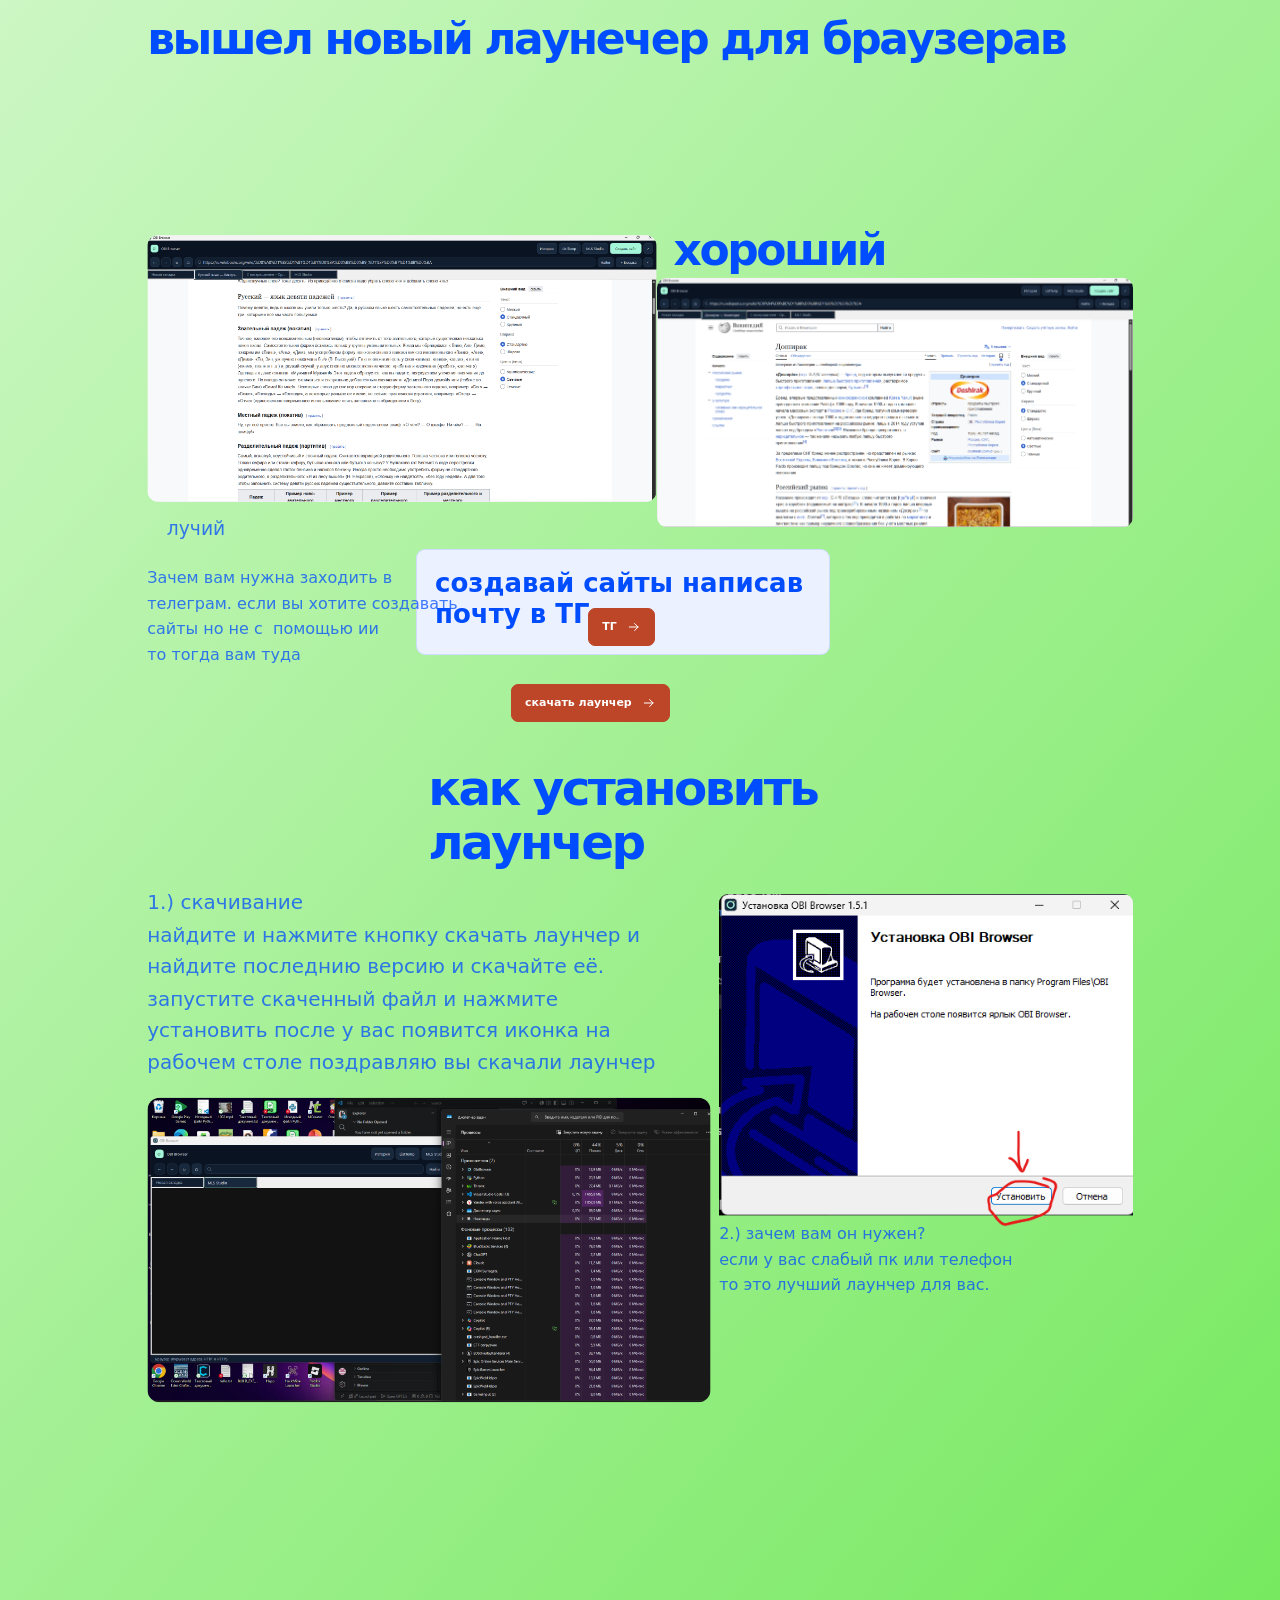
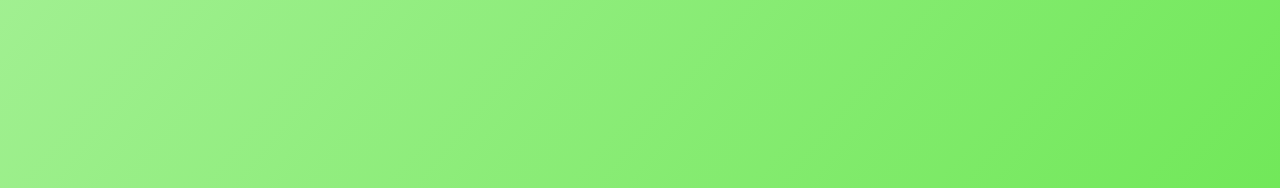
<file: index.html>
<!doctype html><html lang="ru" data-background-flow style="--bg:#ffffff;--fg:#004cff;--accent:#bd4628;--on-accent:#ffffff;--flow-gradient:linear-gradient(130deg,#ffffff 0%,#3fe01f 100%);--flow-start-x:12%;--flow-start-y:18%;--flow-end-x:88%;--flow-end-y:82%;--flow-duration:3s"><head><meta charset="utf-8"><meta name="viewport" content="width=device-width,initial-scale=1"><title>Главная · list progett</title><link rel="stylesheet" href="assets/site.css"><link rel="icon" type="image/png" href="resources/%D0%A1%D0%BD%D0%B8%D0%BC%D0%BE%D0%BA%20%D1%8D%D0%BA%D1%80%D0%B0%D0%BD%D0%B0%202026-11-12%20131618.png"></head><body><div class="frame with-free-blocks"><main class="site-main"><div class="site-flow"><section class="section"><h2 class="heading">вышел новый лаунечер для браузерав</h2></section></div><div class="free-layer"><div class="free-block free-sheet" style="--place-x:66;--place-y:0;--place-turn:0deg;--place-scale:1;--place-top:1304px;--place-width:78%"><div class="site-sheet" aria-hidden="true"></div></div><div class="free-block" style="--place-x:0;--place-y:0;--place-turn:0deg;--place-scale:1.23;--place-top:203px;--place-width:42%"><section class="section picture"><img src="resources/%D0%A1%D0%BD%D0%B8%D0%BC%D0%BE%D0%BA%20%D1%8D%D0%BA%D1%80%D0%B0%D0%BD%D0%B0%202026-11-10%20200611.png" alt=""></section></div><div class="free-block" style="--place-x:92;--place-y:0;--place-turn:0deg;--place-scale:1;--place-top:193px;--place-width:42%"><section class="section" style="--costume-outline:#41bd28" data-costume="outline"><h2 class="heading">хороший</h2></section></div><div class="free-block" style="--place-x:100;--place-y:0;--place-turn:0deg;--place-scale:1.15;--place-top:246px;--place-width:42%"><section class="section picture"><img src="resources/%D0%A1%D0%BD%D0%B8%D0%BC%D0%BE%D0%BA%20%D1%8D%D0%BA%D1%80%D0%B0%D0%BD%D0%B0%202026-11-10%20200535.png" alt=""></section></div><div class="free-block" style="--place-x:2;--place-y:0;--place-turn:0deg;--place-scale:1.2;--place-top:479px;--place-width:42%"><section class="section"><p class="text"></p></section></div><div class="free-block" style="--place-x:4;--place-y:0;--place-turn:0deg;--place-scale:1.17;--place-top:482px;--place-width:42%"><section class="section" style="--costume-outline:#2df505;--costume-shadow:0 6px 20px #0003" data-costume="outline shadow"><p class="text">лучий</p></section></div><div class="free-block" style="--place-x:47;--place-y:0;--place-turn:0deg;--place-scale:1;--place-top:517px;--place-width:42%"><article class="section card single-card"><h2>создавай сайты написав почту в TГ</h2><p></p></article></div><div class="free-block" style="--place-x:48;--place-y:0;--place-turn:0deg;--place-scale:1;--place-top:576px"><section class="section button-section"><a class="cta" href="https://web.telegram.org/k/#@VityaSiteRegisterBot" target="_blank" rel="noopener noreferrer">ТГ<svg viewBox="0 0 24 24" fill="none" stroke="currentColor" stroke-width="1.7" stroke-linecap="round" stroke-linejoin="round" aria-hidden="true"><path d="M4 12h15m-6-6 6 6-6 6"/></svg></a></section></div><div class="free-block" style="--place-x:44;--place-y:0;--place-turn:0deg;--place-scale:1;--place-top:652px"><section class="section button-section"><a class="cta" href="skachat.html">скачать лаунчер<svg viewBox="0 0 24 24" fill="none" stroke="currentColor" stroke-width="1.7" stroke-linecap="round" stroke-linejoin="round" aria-hidden="true"><path d="M4 12h15m-6-6 6 6-6 6"/></svg></a></section></div><div class="free-block" style="--place-x:100;--place-y:0;--place-turn:0deg;--place-scale:1;--place-top:862px;--place-width:42%"><section class="section picture"><img src="resources/%D0%A1%D0%BD%D0%B8%D0%BC%D0%BE%D0%BA%20%D1%8D%D0%BA%D1%80%D0%B0%D0%BD%D0%B0%202026-11-10%20212129.png" alt=""></section></div><div class="free-block" style="--place-x:53;--place-y:0;--place-turn:0deg;--place-scale:1.1;--place-top:729px;--place-width:42%"><section class="section"><h2 class="heading">как установить лаунчер</h2></section></div><div class="free-block" style="--place-x:0;--place-y:0;--place-turn:0deg;--place-scale:1.25;--place-top:855px;--place-width:42%"><section class="section"><p class="text">1.) скачивание
найдите и нажмите кнопку скачать лаунчер и найдите последнию версию и скачайте её. запустите скаченный файл и нажмите установить после у вас появится иконка на рабочем столе поздравляю вы скачали лаунчер</p></section></div><div class="free-block" style="--place-x:0;--place-y:0;--place-turn:0deg;--place-scale:1;--place-top:533px;--place-width:42%"><section class="section"><p class="text">Зачем вам нужна заходить в 
телеграм. если вы хотите создавать 
сайты но не с  помощью ии
то тогда вам туда</p></section></div><div class="free-block" style="--place-x:0;--place-y:0;--place-turn:0deg;--place-scale:1.36;--place-top:1066px;--place-width:42%"><section class="section picture"><img src="resources/%D0%A1%D0%BD%D0%B8%D0%BC%D0%BE%D0%BA%20%D1%8D%D0%BA%D1%80%D0%B0%D0%BD%D0%B0%202026-11-11%20161946.png" alt=""></section></div><div class="free-block" style="--place-x:100;--place-y:0;--place-turn:0deg;--place-scale:1;--place-top:1189px;--place-width:42%"><section class="section"><p class="text">2.) зачем вам он нужен?
если у вас слабый пк или телефон 
то это лучший лаунчер для вас.</p></section></div></div></main></div><script>(function mountFreeLayout(layer) {
  const main = layer.parentElement;
  const flow = layer.previousElementSibling;
  const frame = main.parentElement;
  const view = layer.ownerDocument.defaultView;
  const viewport = layer.ownerDocument.documentElement;
  const blocks = Array.from(layer.children,node=>{
    const content = node.firstElementChild;
    const button = content.classList.contains("button-section");
    return {node,content,button,target:button ? content.firstElementChild : content};
  });
  const refresh = () => {
    const areaWidth = layer.clientWidth;
    if (!areaWidth) return;
    const geometry = blocks.map(({node,content,button,target})=>{
      const turn = parseFloat(node.style.getPropertyValue("--place-turn"))*Math.PI/180;
      const cos = Math.abs(Math.cos(turn)), sin = Math.abs(Math.sin(turn));
      const w = target.offsetWidth, h = target.offsetHeight;
      const rotatedWidth = w*cos+h*sin;
      const requestedScale = parseFloat(node.style.getPropertyValue("--place-scale")) || 1;
      const scale = Math.min(requestedScale,areaWidth/Math.max(1,rotatedWidth));
      return {
        node,scale,width:rotatedWidth*scale,height:(w*sin+h*cos)*scale,
        top:parseFloat(node.style.getPropertyValue("--place-top")),
        centerX:target.offsetLeft+w/2+(button?content.offsetLeft:0),
        centerY:target.offsetTop+h/2+(button?content.offsetTop:0)
      };
    });
    const padding = parseFloat(view.getComputedStyle(main).paddingBottom) || 0;
    const chrome = (frame.querySelector(".site-head")?.offsetHeight ?? 0)+(frame.querySelector(".site-footer")?.offsetHeight ?? 0);
    // Relative positions use the ordinary page height. New space below them
    // must not shift blocks that were already placed.
    const baseHeight = Math.max(156,viewport.clientHeight-chrome-64,flow.offsetHeight+padding-64,
      ...geometry.filter(item=>!item.node.classList.contains("free-sheet")).map(item=>item.height));
    const heightNeeded = Math.ceil(Math.max(baseHeight,...geometry.filter(item=>Number.isFinite(item.top)).map(item=>item.top+item.height)));
    main.style.setProperty("--free-height",heightNeeded+"px");
    for (const {node,scale,width,height,centerX,centerY} of geometry) {
      const style = node.style;
      style.setProperty("--fit-scale",scale);
      style.setProperty("--fit-room-x",Math.max(0,areaWidth-width)+"px");
      style.setProperty("--fit-room-y",Math.max(0,baseHeight-height)+"px");
      style.setProperty("--fit-offset-x",width/2-centerX+"px");
      style.setProperty("--fit-offset-y",height/2-centerY+"px");
      style.setProperty("--fit-center-x",centerX+"px");
      style.setProperty("--fit-right",centerX+width/2+"px");
      style.setProperty("--fit-bottom",centerY+height/2+"px");
    }
  };
  const observer = new view.ResizeObserver(refresh);
  observer.observe(layer);
  observer.observe(flow);
  observer.observe(viewport);
  for (const {target} of blocks) observer.observe(target);
  refresh();
  return {blocks,refresh};
})(document.querySelector(".free-layer"));</script></body></html>
</file>
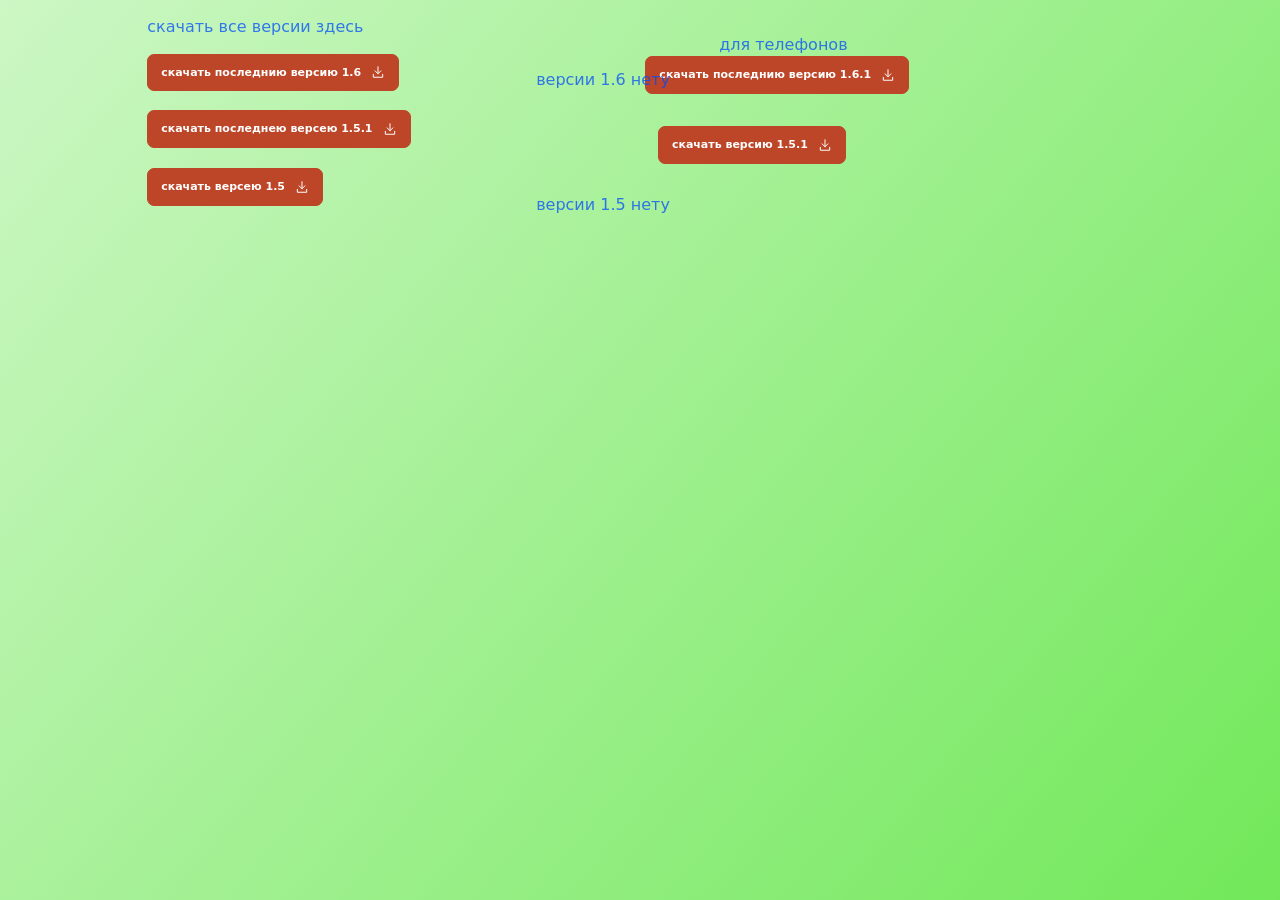
<file: skachat.html>
<!doctype html><html lang="ru" data-background-flow style="--bg:#ffffff;--fg:#004cff;--accent:#bd4628;--on-accent:#ffffff;--flow-gradient:linear-gradient(130deg,#ffffff 0%,#3fe01f 100%);--flow-start-x:12%;--flow-start-y:18%;--flow-end-x:88%;--flow-end-y:82%;--flow-duration:3s"><head><meta charset="utf-8"><meta name="viewport" content="width=device-width,initial-scale=1"><title>скачать · list progett</title><link rel="stylesheet" href="assets/site.css"><link rel="icon" type="image/png" href="resources/%D0%A1%D0%BD%D0%B8%D0%BC%D0%BE%D0%BA%20%D1%8D%D0%BA%D1%80%D0%B0%D0%BD%D0%B0%202026-11-12%20131618.png"></head><body><div class="frame with-free-blocks"><main class="site-main"><div class="site-flow"><section class="section"><p class="text">скачать все версии здесь                                                                         </p></section><section class="section button-section"><a class="cta" href="files/OBI-Browser-Setup-1.6-Windows-x64.exe" download="OBI-Browser-Setup-1.6-Windows-x64.exe">скачать последнию версию 1.6<svg viewBox="0 0 24 24" fill="none" stroke="currentColor" stroke-width="1.7" stroke-linecap="round" stroke-linejoin="round" aria-hidden="true"><path d="M12 3v12m-5-5 5 5 5-5M4 16v5h16v-5"/></svg></a></section></div><div class="free-layer"><div class="free-block" style="--place-x:0;--place-y:0;--place-turn:0deg;--place-scale:1;--place-top:78px"><section class="section button-section"><a class="cta" href="files/OBI-Browser-Setup-1.5.1-Windows-x64.exe" download="OBI-Browser-Setup-1.5.1-Windows-x64.exe">скачать последнею версею 1.5.1<svg viewBox="0 0 24 24" fill="none" stroke="currentColor" stroke-width="1.7" stroke-linecap="round" stroke-linejoin="round" aria-hidden="true"><path d="M12 3v12m-5-5 5 5 5-5M4 16v5h16v-5"/></svg></a></section></div><div class="free-block" style="--place-x:0;--place-y:0;--place-turn:0deg;--place-scale:1;--place-top:136px"><section class="section button-section"><a class="cta" href="files/OBI-Browser-Setup-1.5-Windows-x64.exe" download="OBI-Browser-Setup-1.5-Windows-x64.exe">скачать версею 1.5<svg viewBox="0 0 24 24" fill="none" stroke="currentColor" stroke-width="1.7" stroke-linecap="round" stroke-linejoin="round" aria-hidden="true"><path d="M12 3v12m-5-5 5 5 5-5M4 16v5h16v-5"/></svg></a></section></div><div class="free-block" style="--place-x:100;--place-y:0;--place-turn:0deg;--place-scale:1;--place-top:0px;--place-width:42%"><section class="section"><p class="text">для телефонов</p></section></div><div class="free-block" style="--place-x:69;--place-y:0;--place-turn:0deg;--place-scale:1;--place-top:24px"><section class="section button-section"><a class="cta" href="files/OBI-Browser-A1-6-1-Android.apk" download="OBI-Browser-A1-6-1-Android.apk">скачать последнию версию 1.6.1<svg viewBox="0 0 24 24" fill="none" stroke="currentColor" stroke-width="1.7" stroke-linecap="round" stroke-linejoin="round" aria-hidden="true"><path d="M12 3v12m-5-5 5 5 5-5M4 16v5h16v-5"/></svg></a></section></div><div class="free-block" style="--place-x:68;--place-y:0;--place-turn:0deg;--place-scale:1;--place-top:35px;--place-width:42%"><section class="section"><p class="text">версии 1.6 нету</p></section></div><div class="free-block" style="--place-x:68;--place-y:0;--place-turn:0deg;--place-scale:1;--place-top:160px;--place-width:42%"><section class="section"><p class="text">версии 1.5 нету</p></section></div><div class="free-block" style="--place-x:64;--place-y:0;--place-turn:0deg;--place-scale:1;--place-top:94px"><section class="section button-section"><a class="cta" href="files/OBI-Browser-1.5.1-Android-2.apk" download="OBI-Browser-1.5.1-Android.apk">скачать версию 1.5.1<svg viewBox="0 0 24 24" fill="none" stroke="currentColor" stroke-width="1.7" stroke-linecap="round" stroke-linejoin="round" aria-hidden="true"><path d="M12 3v12m-5-5 5 5 5-5M4 16v5h16v-5"/></svg></a></section></div></div></main></div><script>(function mountFreeLayout(layer) {
  const main = layer.parentElement;
  const flow = layer.previousElementSibling;
  const frame = main.parentElement;
  const view = layer.ownerDocument.defaultView;
  const viewport = layer.ownerDocument.documentElement;
  const blocks = Array.from(layer.children,node=>{
    const content = node.firstElementChild;
    const button = content.classList.contains("button-section");
    return {node,content,button,target:button ? content.firstElementChild : content};
  });
  const refresh = () => {
    const areaWidth = layer.clientWidth;
    if (!areaWidth) return;
    const geometry = blocks.map(({node,content,button,target})=>{
      const turn = parseFloat(node.style.getPropertyValue("--place-turn"))*Math.PI/180;
      const cos = Math.abs(Math.cos(turn)), sin = Math.abs(Math.sin(turn));
      const w = target.offsetWidth, h = target.offsetHeight;
      const rotatedWidth = w*cos+h*sin;
      const requestedScale = parseFloat(node.style.getPropertyValue("--place-scale")) || 1;
      const scale = Math.min(requestedScale,areaWidth/Math.max(1,rotatedWidth));
      return {
        node,scale,width:rotatedWidth*scale,height:(w*sin+h*cos)*scale,
        top:parseFloat(node.style.getPropertyValue("--place-top")),
        centerX:target.offsetLeft+w/2+(button?content.offsetLeft:0),
        centerY:target.offsetTop+h/2+(button?content.offsetTop:0)
      };
    });
    const padding = parseFloat(view.getComputedStyle(main).paddingBottom) || 0;
    const chrome = (frame.querySelector(".site-head")?.offsetHeight ?? 0)+(frame.querySelector(".site-footer")?.offsetHeight ?? 0);
    // Relative positions use the ordinary page height. New space below them
    // must not shift blocks that were already placed.
    const baseHeight = Math.max(156,viewport.clientHeight-chrome-64,flow.offsetHeight+padding-64,
      ...geometry.filter(item=>!item.node.classList.contains("free-sheet")).map(item=>item.height));
    const heightNeeded = Math.ceil(Math.max(baseHeight,...geometry.filter(item=>Number.isFinite(item.top)).map(item=>item.top+item.height)));
    main.style.setProperty("--free-height",heightNeeded+"px");
    for (const {node,scale,width,height,centerX,centerY} of geometry) {
      const style = node.style;
      style.setProperty("--fit-scale",scale);
      style.setProperty("--fit-room-x",Math.max(0,areaWidth-width)+"px");
      style.setProperty("--fit-room-y",Math.max(0,baseHeight-height)+"px");
      style.setProperty("--fit-offset-x",width/2-centerX+"px");
      style.setProperty("--fit-offset-y",height/2-centerY+"px");
      style.setProperty("--fit-center-x",centerX+"px");
      style.setProperty("--fit-right",centerX+width/2+"px");
      style.setProperty("--fit-bottom",centerY+height/2+"px");
    }
  };
  const observer = new view.ResizeObserver(refresh);
  observer.observe(layer);
  observer.observe(flow);
  observer.observe(viewport);
  for (const {target} of blocks) observer.observe(target);
  refresh();
  return {blocks,refresh};
})(document.querySelector(".free-layer"));</script></body></html>
</file>
<file: assets/site.css>
html[data-background-flow] body{background-image:var(--flow-gradient);background-size:100% 100%;background-position:center}
@media(prefers-reduced-motion:no-preference){
  html[data-background-flow] body{background-size:210% 210%;animation:studio-background-flow var(--flow-duration) ease-in-out infinite alternate}
}
@keyframes studio-background-flow{
  from{background-position:var(--flow-start-x) var(--flow-start-y)}
  to{background-position:var(--flow-end-x) var(--flow-end-y)}
}
*{box-sizing:border-box}body{margin:0;background:var(--bg);color:var(--fg);font:15px/1.6 system-ui,-apple-system,"Segoe UI",sans-serif}a{color:inherit;text-decoration:none}a:focus-visible{outline:2px solid var(--accent);outline-offset:4px}html{scrollbar-color:color-mix(in srgb,var(--fg) 26%,var(--bg)) var(--bg)}img{max-width:100%}.frame{width:min(100%,1120px);margin:auto}.site-head{position:relative;z-index:2;min-height:58px;display:flex;gap:14px;align-items:center;justify-content:space-between;padding:12px 6%;border-bottom:1px solid color-mix(in srgb,var(--fg) 12%,transparent)}.site-logo{display:flex;align-items:center;gap:8px;font-size:15px;font-weight:750;letter-spacing:-.35px;overflow-wrap:anywhere}.site-logo svg{color:var(--accent);flex:none}.site-head nav{display:flex;gap:20px;align-items:center;flex-wrap:wrap;justify-content:end;font-size:11px}.site-head nav a{opacity:.65}.site-head nav a:hover,.site-head nav [aria-current]{opacity:1}.site-head nav [aria-current]{color:var(--accent)}.site-main{position:relative;padding:0 6% 28px;overflow:hidden}.hero{position:relative;padding:43px 0 17px;isolation:isolate}.hero.has-art{padding-top:clamp(48px,8vw,77px)}.hero-art{position:absolute;z-index:-1;right:-12%;top:50%;transform:translateY(-46%);width:83%;max-width:740px;pointer-events:none}.hero-art.uploaded{width:55%;max-height:370px;object-fit:contain;right:0;opacity:.85}.hero-content{position:relative;z-index:1}.has-art .hero-content{max-width:58%}.kicker{display:flex;align-items:center;gap:8px;color:var(--accent);font-size:9px;font-weight:750;letter-spacing:1.65px;margin:0 0 13px}.kicker:before{content:"";width:16px;height:1px;background:var(--accent)}.hero h1{font-size:clamp(35px,7.25vw,90px);font-weight:760;letter-spacing:-.076em;line-height:.97;margin:0 0 17px;white-space:pre-line;overflow-wrap:anywhere}.hero p,.text{max-width:48ch;margin:0;opacity:.74;font-size:clamp(13px,1.8vw,16px);white-space:pre-wrap;overflow-wrap:anywhere}.section{position:relative;margin:14px 0;overflow-wrap:anywhere}.heading{font-size:clamp(24px,4vw,44px);letter-spacing:-.055em;line-height:1.12;margin:0}.cta{display:inline-flex;gap:10px;align-items:center;justify-content:center;border:1px solid var(--accent);background:var(--accent);color:var(--on-accent);border-radius:7px;padding:9px 13px;font-weight:750;font-size:11px;min-height:36px}.cta.outline{background:var(--bg);color:var(--accent)}.cta[aria-disabled=true]{opacity:.58}.cta svg{width:14px;height:14px}.button-section{width:max-content;max-width:100%;z-index:1}.cards{display:grid;grid-template-columns:repeat(3,minmax(0,1fr));gap:9px;margin-top:31px}.card{min-width:0;padding:12px;border:1px solid color-mix(in srgb,var(--fg) 13%,transparent);border-radius:9px;background:color-mix(in srgb,var(--bg) 92%,var(--fg));min-height:85px}.card i{color:var(--accent);font:10px ui-monospace,monospace;font-style:normal}.card h2{font-size:12px;margin:5px 0 2px}.card p{font-size:10px;opacity:.68;margin:0;line-height:1.35}.picture img{display:block;border-radius:9px;max-height:490px;object-fit:contain}.missing{border:1px dashed color-mix(in srgb,var(--fg) 35%,transparent);border-radius:8px;padding:15px;font-size:12px;opacity:.65}.line{border:0;border-top:1px solid color-mix(in srgb,var(--fg) 20%,transparent);margin:24px 0}.data-table{overflow-x:auto}.data-table table{border-collapse:collapse;width:100%;text-align:left;font-size:13px}.data-table caption{text-align:left;font-weight:700;margin-bottom:7px}.data-table th,.data-table td{padding:8px 10px;border-bottom:1px solid color-mix(in srgb,var(--fg) 16%,transparent);white-space:pre-wrap}.data-table th{color:var(--accent)}.site-footer{border-top:1px solid color-mix(in srgb,var(--fg) 12%,transparent);padding:11px 6%;font-size:10px;opacity:.6}.empty-page{margin:18px 0}.editor [data-block]{cursor:pointer}.editor [data-block]:hover{outline:1px dashed #ff8965aa;outline-offset:3px}.editor [data-selected=true]{outline:1px dashed #ffad90;outline-offset:4px;border-radius:4px}.editor [data-block]:focus-visible{outline:2px solid #ff8965;outline-offset:3px}.editor [data-block] a{pointer-events:none}
@media(max-width:540px){.site-head{min-height:53px}.site-head nav{gap:9px;font-size:9px}.hero.has-art{padding-top:36px}.has-art .hero-content{max-width:71%}.hero-art{width:98%;right:-31%;opacity:.7}.hero h1{font-size:clamp(31px,8.6vw,56px)}.hero p,.text{font-size:12px}.cards{gap:6px;margin-top:22px}.card{padding:7px}.card p{font-size:9px}}
@media(max-width:320px){.cards{grid-template-columns:1fr}.site-head{align-items:start}}
body{min-height:100vh;background-color:var(--bg);background-image:var(--site-backdrop,none);background-size:var(--site-backdrop-fit,cover);background-position:center;background-repeat:no-repeat;font-family:var(--site-font,system-ui,-apple-system,"Segoe UI",sans-serif);font-size:var(--site-size,15px)}.frame{width:min(100%,var(--site-width,1120px))}
html[style*="--site-size:"] .hero p,html[style*="--site-size:"] .text,html[style*="--site-size:"] .card p{font-size:var(--site-size)}.section{margin-block:var(--block-space,var(--site-gap,14px));color:var(--block-color,inherit)}.hero,.heading,.text{text-shadow:var(--block-text-shadow,none);color:var(--hover-text,var(--block-color,inherit))}.cards{margin-top:var(--block-space,var(--site-gap,31px))}
.card{background:var(--block-surface,color-mix(in srgb,var(--bg) 92%,var(--fg)));border-width:var(--block-border,1px);border-color:var(--block-stroke,color-mix(in srgb,var(--fg) 13%,transparent));box-shadow:var(--block-shadow,none);border-radius:var(--block-radius,9px);padding:var(--block-padding,12px);color:var(--hover-text,var(--block-color,inherit))}
.single-card{min-height:0;padding:var(--block-padding,18px)}.single-card h2{font-size:clamp(18px,3vw,26px);margin:0 0 6px;line-height:1.2}.single-card p{font-size:14px;white-space:pre-wrap}.single-card .cta{margin-top:13px}.single-card img{display:block;width:100%;max-height:420px;object-fit:cover;border-radius:var(--block-radius,8px);margin:0 0 12px}.single-card[style*="text-align:center"] img{margin-inline:auto}
.button-section .cta{background:var(--block-surface,var(--accent));color:var(--block-color,var(--on-accent));border-width:var(--block-border,1px);border-color:var(--block-stroke,var(--accent));border-radius:var(--block-radius,7px);box-shadow:var(--block-shadow,none);padding-inline:var(--block-padding,13px)}.button-section[style*="width:"] .cta{width:100%}.button-section .cta.outline{background:var(--block-surface,var(--bg));color:var(--block-color,var(--accent))}
.picture img,.site-media video,.site-media img{border:var(--block-border,0px) solid var(--block-stroke,var(--accent));border-radius:var(--block-radius,9px);box-shadow:var(--block-shadow,none)}.site-media video,.site-media img{display:block;width:100%;max-height:650px;background:#111;object-fit:contain}.site-media.cover video,.site-media.cover img{aspect-ratio:16/9;object-fit:cover}.site-media figcaption{margin-top:6px;font-size:.85em;opacity:.8}.site-media figure{margin:0}.data-table,.line{box-shadow:var(--block-shadow,none)}.editor [data-block] video{pointer-events:none}
@media(prefers-reduced-motion:no-preference){body:not(.editor) [data-motion=fade]{animation:studio-fade .55s ease-out both}body:not(.editor) [data-motion=rise]{animation:studio-rise .55s ease-out both}body:not(.editor) [data-motion=zoom]{animation:studio-zoom .45s ease-out both}}@keyframes studio-fade{from{opacity:0}to{opacity:1}}@keyframes studio-rise{from{opacity:0;transform:translateY(16px)}to{opacity:1;transform:translateY(0)}}@keyframes studio-zoom{from{opacity:0;transform:scale(.96)}to{opacity:1;transform:scale(1)}}
.cta.text-button,.button-section .cta.text-button{display:inline-block;width:auto;min-height:0;padding:0;border:0;border-radius:0;background:none;box-shadow:none;color:var(--block-color,var(--accent));font:inherit;text-decoration:none;text-underline-offset:.2em}
.cta.text-button:focus-visible{text-decoration:underline}
@media(hover:hover){.cta.text-button:hover{text-decoration:underline}}
.frame.with-free-blocks{display:flex;flex-direction:column;min-height:100svh}
.with-free-blocks .site-main{flex:1;min-height:max(220px,calc(64px + max(var(--free-height,0px),var(--drag-height,0px))))}
.site-flow{display:flow-root}
.free-layer{position:absolute;z-index:1;inset:32px 6%;pointer-events:none}
.free-block{position:absolute;z-index:1;left:calc(var(--place-x)*1%);top:var(--place-top,calc(var(--place-y)*1%));translate:calc(var(--place-x)*-1%) calc(var(--place-y)*-1%);width:var(--place-width,max-content);max-width:100%}
.free-block[style*="--fit-room-x"]{left:calc(var(--fit-offset-x) + var(--fit-room-x)*var(--place-x)/100);top:calc(var(--fit-offset-y) + var(--place-top,calc(var(--fit-room-y)*var(--place-y)/100)));translate:none}
.free-block > :first-child{margin:0}
.free-block > :first-child:not(.button-section),.free-block > .button-section > .cta{rotate:var(--place-turn);scale:var(--fit-scale,var(--place-scale,1));pointer-events:auto}
.free-block .cta{max-width:100%;overflow-wrap:anywhere}
.free-block > .picture > img{width:100%;height:auto;max-height:none}
.free-block.sized-button > .button-section > .cta:not(.text-button){width:100%}
.free-block > :has(>.line){padding-block:8px}
.free-block .line{margin:0}
.free-block:is(.free-container,.free-sheet){z-index:0}
.free-block > :is(.site-container,.site-sheet):first-child{pointer-events:none}
.site-sheet{height:420px}
.site-container{min-height:var(--panel-height,160px);padding:var(--block-padding,16px);border:var(--block-border,1px) solid var(--block-stroke,color-mix(in srgb,var(--fg) 20%,transparent));border-radius:var(--block-radius,12px);background:var(--block-surface,color-mix(in srgb,var(--fg) 7%,transparent));box-shadow:var(--block-shadow,none)}
.site-container h2{margin:0;font-size:1.1em}
.list-block{overflow-wrap:anywhere}
.list-block h2{margin:0 0 9px;font-size:clamp(18px,3vw,26px);line-height:1.25}
.list-block ul{margin:0;padding:0;list-style:none}
.list-block li,.list-block details{border-bottom:1px solid color-mix(in srgb,currentColor 20%,transparent)}
.site-links li>*{display:flex;align-items:center;justify-content:space-between;gap:12px;padding:9px 0}
.site-links a:hover{text-decoration:underline;text-underline-offset:.2em}
.site-links a svg{width:16px;height:16px;flex:none;color:var(--accent)}
.site-links [aria-disabled=true]{opacity:.65}
.site-faq summary{padding:9px 0;cursor:pointer;font-weight:650}
.site-faq details p{margin:0 0 11px;white-space:pre-wrap}
[data-costume~="art"]:not(.button-section),[data-costume~="art"].button-section > .cta{position:relative;isolation:isolate}
[data-costume~="color"]:not(.button-section):focus-visible:not(:has(.text-button:focus-visible)), [data-costume~="color"].button-section > .cta:focus-visible{color:var(--costume-color);--hover-text:var(--costume-color)}
@media(hover:hover){[data-costume~="color"]:not(.button-section):hover:not(:has(.text-button:hover)), [data-costume~="color"].button-section > .cta:hover{color:var(--costume-color);--hover-text:var(--costume-color)}}
[data-costume~="surface"]:not(.button-section):focus-visible:not(:has(.text-button:focus-visible)), [data-costume~="surface"].button-section > .cta:focus-visible{background-color:var(--costume-surface)}
@media(hover:hover){[data-costume~="surface"]:not(.button-section):hover:not(:has(.text-button:hover)), [data-costume~="surface"].button-section > .cta:hover{background-color:var(--costume-surface)}}
[data-costume~="outline"]:not(.button-section):focus-visible:not(:has(.text-button:focus-visible)), [data-costume~="outline"].button-section > .cta:focus-visible{outline:2px solid var(--costume-outline);outline-offset:2px}
@media(hover:hover){[data-costume~="outline"]:not(.button-section):hover:not(:has(.text-button:hover)), [data-costume~="outline"].button-section > .cta:hover{outline:2px solid var(--costume-outline);outline-offset:2px}}
[data-costume~="shadow"]:not(.button-section):focus-visible:not(:has(.text-button:focus-visible)), [data-costume~="shadow"].button-section > .cta:focus-visible{box-shadow:var(--costume-shadow)}
@media(hover:hover){[data-costume~="shadow"]:not(.button-section):hover:not(:has(.text-button:hover)), [data-costume~="shadow"].button-section > .cta:hover{box-shadow:var(--costume-shadow)}}
[data-costume~="art"]:not(.button-section):focus-visible:not(:has(.text-button:focus-visible))::after, [data-costume~="art"].button-section > .cta:focus-visible::after{content:"";position:absolute;inset:0;pointer-events:none;z-index:2;border-radius:inherit;background:var(--costume-art) center/contain no-repeat}
@media(hover:hover){[data-costume~="art"]:not(.button-section):hover:not(:has(.text-button:hover))::after, [data-costume~="art"].button-section > .cta:hover::after{content:"";position:absolute;inset:0;pointer-events:none;z-index:2;border-radius:inherit;background:var(--costume-art) center/contain no-repeat}}
</file>
